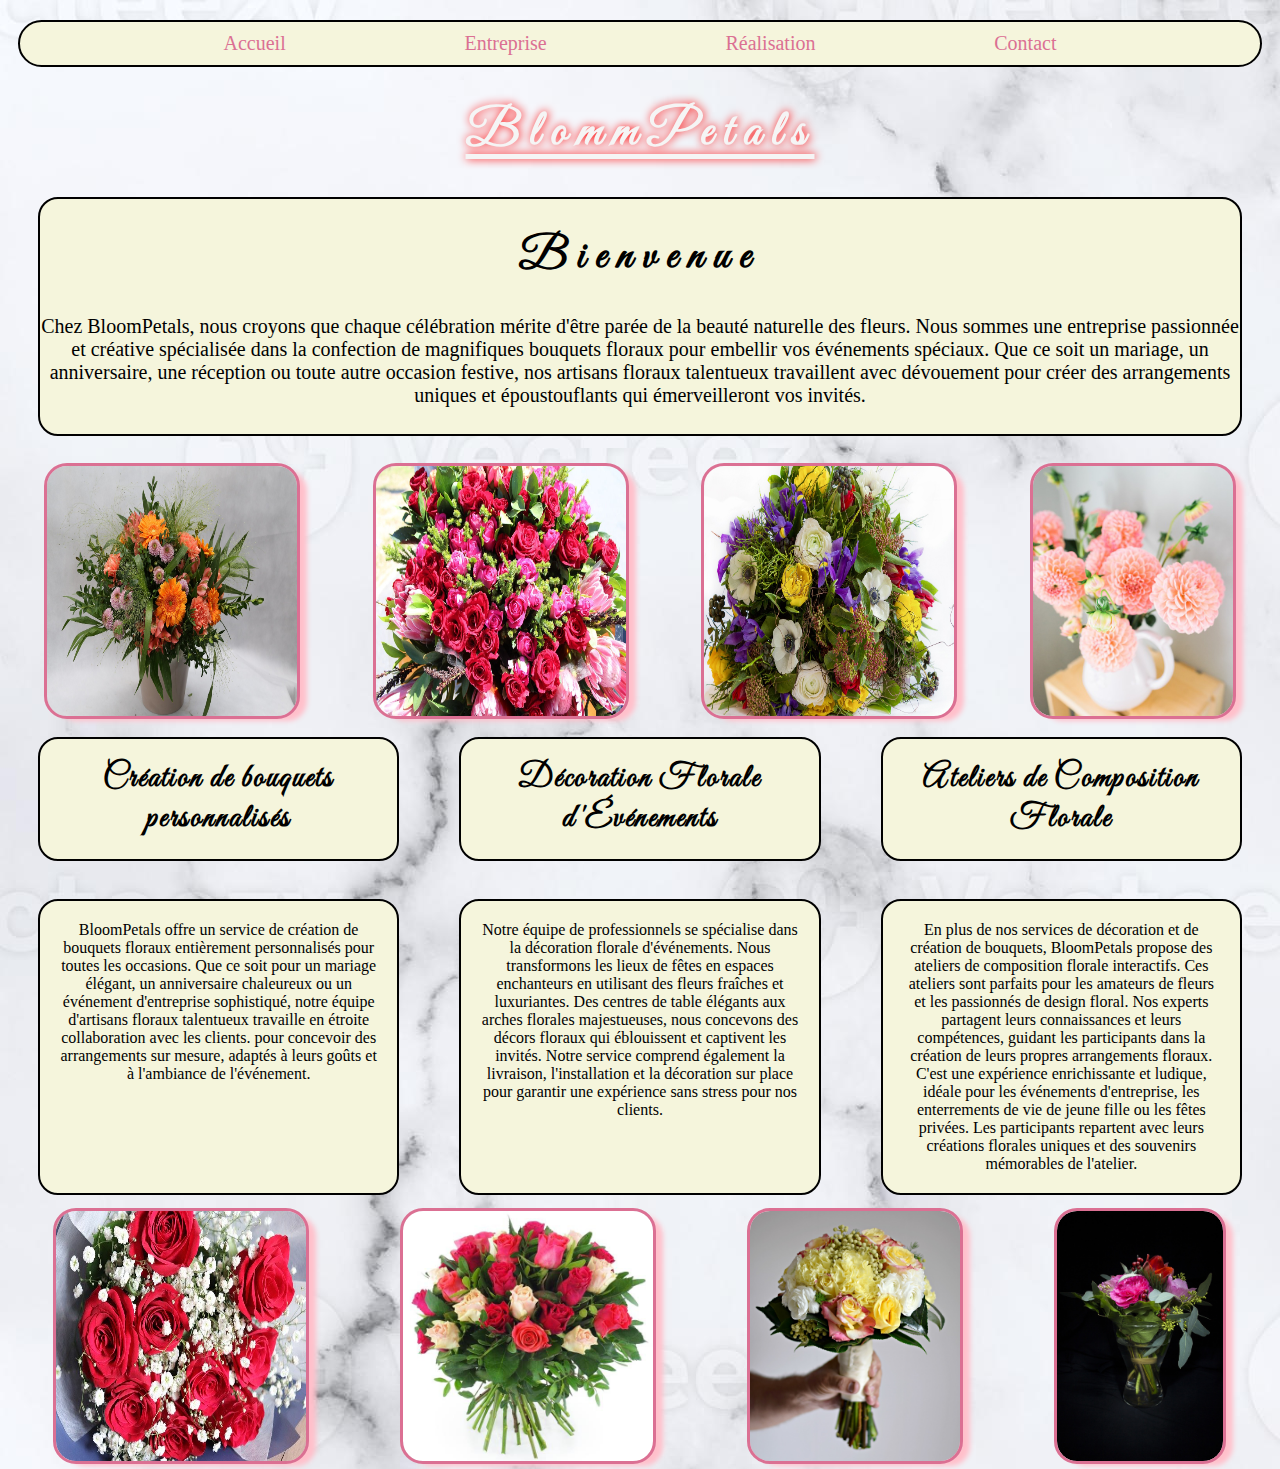
<file: BloomPetals/index.html>
<!DOCTYPE html>
<html lang="fr">

<head>
    <meta charset="UTF-8">
    <meta name="viewport" content="width=device-width, initial-scale=1.0">
    <title>Document</title>
    <link rel="stylesheet" href="Style.css">
</head>

<body>
    <header>
        <nav class="BarreDeNav">
            <a href="index.html">Accueil</a>
            <a href="entreprise.html">Entreprise</a>
            <a href="realisation.html">Réalisation</a>
            <a href="contact.html">Contact</a>
        </nav>
        <h1 id="NameHome">BlommPetals</h1>
    </header>

    <section id="PreseBloom">
        <header>
            <h1 id="Welcome">
                Bienvenue
            </h1>
        </header>

        <h2 id="WelcomeText">Chez BloomPetals, nous croyons que chaque célébration mérite d'être parée de la beauté
            naturelle des fleurs. Nous sommes une entreprise passionnée et créative spécialisée dans
            la confection de magnifiques bouquets floraux pour embellir vos événements spéciaux. Que
            ce soit un mariage, un anniversaire, une réception ou toute autre occasion festive, nos
            artisans floraux talentueux travaillent avec dévouement pour créer des arrangements
            uniques et époustouflants qui émerveilleront vos invités.</h2>
    </section>

    <section class="container1">
        <img class="box1" src="Images/imageBouquetOrange.jpg">
        <img class="box1" src="Images/imageBouquetRose.jpg">
        <img class="box1" src="Images/imageBouquetViolet.jpg">
        <img class="box1" src="Images/imageFleurRose.jpg">
    </section>
    <section>
        <header class="container2">

            <h1 class="box2">Création de bouquets personnalisés</h1>
            <h1 class="box2">Décoration Florale d'Événements</h1>
            <h1 class="box2">Ateliers de Composition Florale</h1>

        </header>
        <article class="container2">
            <p class="box3">
                BloomPetals offre un service de création de
                bouquets floraux entièrement personnalisés pour toutes les occasions. Que ce soit pour un
                mariage élégant, un anniversaire chaleureux ou un événement d'entreprise sophistiqué,
                notre équipe d'artisans floraux talentueux travaille en étroite collaboration avec les clients.
                pour concevoir des arrangements sur mesure, adaptés à leurs goûts et à l'ambiance de
                l'événement.
            </p>

            <p class="box3">
                Notre équipe de professionnels se spécialise dans
                la décoration florale d'événements. Nous transformons les lieux de fêtes en espaces
                enchanteurs en utilisant des fleurs fraîches et luxuriantes. Des centres de table élégants aux
                arches florales majestueuses, nous concevons des décors floraux qui éblouissent et
                captivent les invités. Notre service comprend également la livraison, l'installation et la
                décoration sur place pour garantir une expérience sans stress pour nos clients.
            </p>

            <p class="box3">
                En plus de nos services de décoration et de création
                de bouquets, BloomPetals propose des ateliers de composition florale interactifs. Ces
                ateliers sont parfaits pour les amateurs de fleurs et les passionnés de design floral. Nos
                experts partagent leurs connaissances et leurs compétences, guidant les participants dans
                la création de leurs propres arrangements floraux. C'est une expérience enrichissante et
                ludique, idéale pour les événements d'entreprise, les enterrements de vie de jeune fille ou
                les fêtes privées. Les participants repartent avec leurs créations florales uniques et des
                souvenirs mémorables de l'atelier.
            </p>
        </article>
    </section>

    <section class="container1">
        <img class="box4" src="Images/imageBouquetRouge.jpg">
        <img class="box4" src="Images/imageBouquetBlanc.jpg">
        <img class="box4" src="Images/imageFleurJaune.jpg">
        <img class="box4" src="Images/imageBouquetFondNoir.jpg">
    </section>

</body>

</html>
</file>
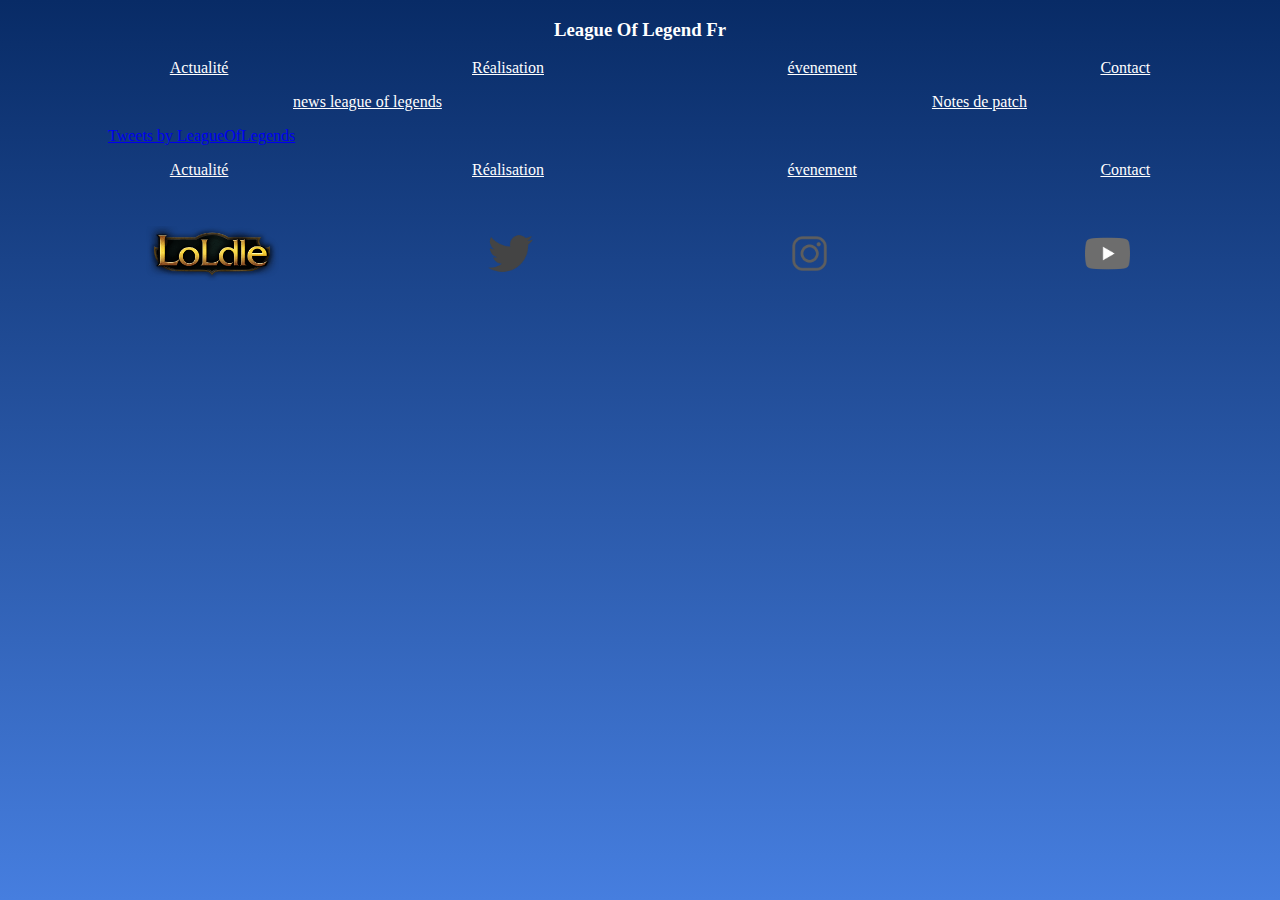
<file: fansite/Index.html>
<!DOCTYPE html>
<html lang="en">
<head>
    <meta charset="UTF-8">
    <meta name="viewport" content="width=device-width, initial-scale=1.0">
    <link href="fansite.css" rel="stylesheet">
    <title>League of legend fr</title>
</head>
<body>
    <header>
        <h3 id="titre1">League of Legend fr</h3>
        <div id="navbar">
            <ul>
                <li>
                    <a href="Index.html" style="color: rgb(255, 255, 255);">Actualité</a>
                </li>
               <li>
                <a href="Réalisation.html" style="color: rgb(255, 255, 255);">Réalisation</a>
               </li>
                <li>
                    <a href="évenement.html" style="color: rgb(255, 255, 255);">évenement</a>
                </li>
                <li>
                    <a href="Contact.html" style="color: rgb(255, 255, 255);">Contact</a>
                </li>
            </ul>
        </div>
    </header>
    <div id="news">
        <ul>
            <li>
                <a href="https://www.leagueoflegends.com/fr-fr/news/" style="color: rgb(255, 255, 255);">news league of legends</a>
            </li>
            <li>
                <a href="https://www.leagueoflegends.com/fr-fr/news/tags/patch-notes/" style="color: rgb(255, 255, 255);">Notes de patch</a>
            </li>
        </ul>
    </div>
    <div><a class="twitter-timeline" href="https://twitter.com/LeagueOfLegends?ref_src=twsrc%5Etfw">Tweets by LeagueOfLegends</a> <script async src="https://platform.twitter.com/widgets.js" charset="utf-8"></script></div>
    <footer>
        <div id="navbar">
            <ul>
                <li>
                    <a href="Index.html" style="color: rgb(255, 252, 252);">Actualité</a>
                </li>
               <li>
                <a href="Réalisation.html" style="color: rgb(255, 255, 255);">Réalisation</a>
               </li>
                <li>
                    <a href="évenement.html" style="color: rgb(255, 255, 255);">évenement</a>
                </li>
                <li>
                    <a href="Contact.html" style="color: rgb(255, 255, 255);">Contact</a>
                </li>
            </ul>
        </div>
        <div id="réseaux">
            <ul>
                <li>
                    <a href="https://loldle.net/"><img src="images/loldle.jpg" id="loldle" alt="loldle"></a>
                </li>
                <li>
                    <a href="https://twitter.com/LoL_France"><img src="images/twitter1.jpg" id="twitter" alt="twitter"></a>
                </li>
                <li>
                    <a href="https://www.instagram.com/leagueoflegendsfr/"><img src="images/instagram.png" id="twitter" alt="instagram"></a>

                </li>
                <li>
                    <a href="https://www.youtube.com/LeagueofLegendsFR"><img src="images/youtube.png"  id="twitter" alt="twitter"></a>
                </li>
            </ul>
        </div>
    </footer>
</body>
</html>
</file>
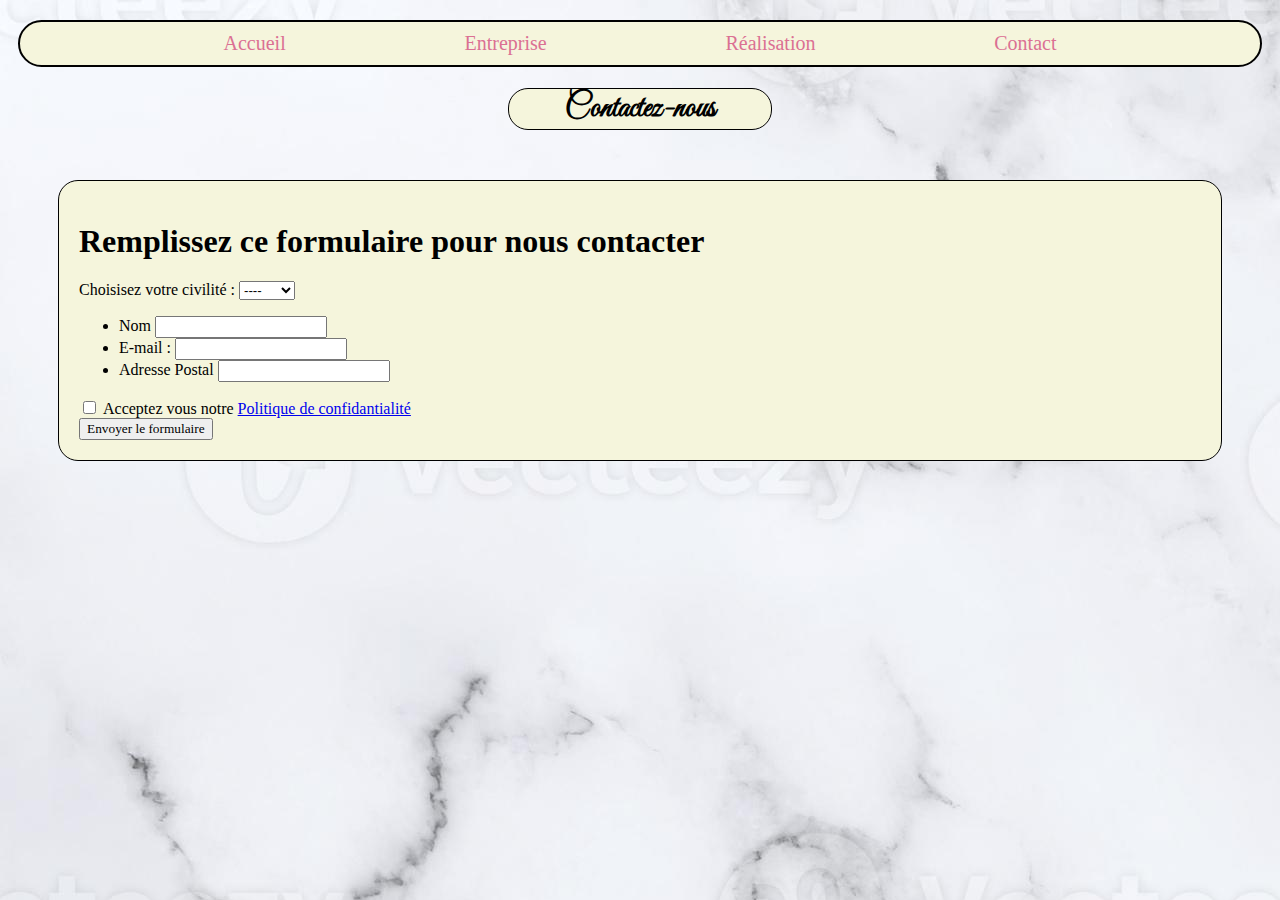
<file: BloomPetals/contact.html>
<!DOCTYPE html>
<html lang="fr">

<head>
    <meta charset="UTF-8">
    <meta name="viewport" content="width=device-width, initial-scale=1.0">
    <title>Document</title>
    <link rel="stylesheet" href="Style.css">
</head>

<body>
    <header>
        <nav class="BarreDeNav">
            <a href="index.html">Accueil</a>
            <a href="entreprise.html">Entreprise</a>
            <a href="realisation.html">Réalisation</a>
            <a href="contact.html">Contact</a>
        </nav>
        <h1 id="ContactTitre">
            Contactez-nous
        </h1>
    </header>
    <section class="container8">

        <header>
            <h1>
                Remplissez ce formulaire pour nous contacter
            </h1>
        </header>
        <article >
            <label class="box12" for="CivilitéSéléction">Choisisez votre civilité :</label>
            <select name="pets" id="CivilitéSéléction">
                <option value="Civilité">----</option>
                <option class="box12" value="Mr.">Mr.</option>
                <option class="box12" value="Mme.">Mme.</option>
            </select>
            <ul>
                <li>
                    <label class="box12" for="Nom">Nom</label>
                    <input class="box12" type="Nom" id="Nom" name="NomUtilisateur">
                </li>
                <li>
                    <label class="box12" for="mail">E-mail :</label>
                    <input class="box12" type="email" id="mail" name="mailUtilisateur" />
                </li>
                <li>
                    <label class="box12" for="AdressePostal">Adresse Postal</label>
                    <input class="box12" type="Adresse" id="AdressePostal" name="AdresseUtilisateur">
                </li>
            </ul>
            <article>
                <input class="box12" type="checkbox" id="Politique" name="PolitiqueDeConfidantialité" unchecked />
                <label class="box12" for="Politique">Acceptez vous notre <a href="https://docs.google.com/document/d/1ZKKopfwQHhhPq5dmaAbGRQiLfI_eYFWE1lh-FEgHjes/edit?usp=sharing">Politique de confidantialité</a></label>
            </article>
            <input class="box12" type="submit" value="Envoyer le formulaire" />
        </article>
    </section>
</body>

</html>
</file>
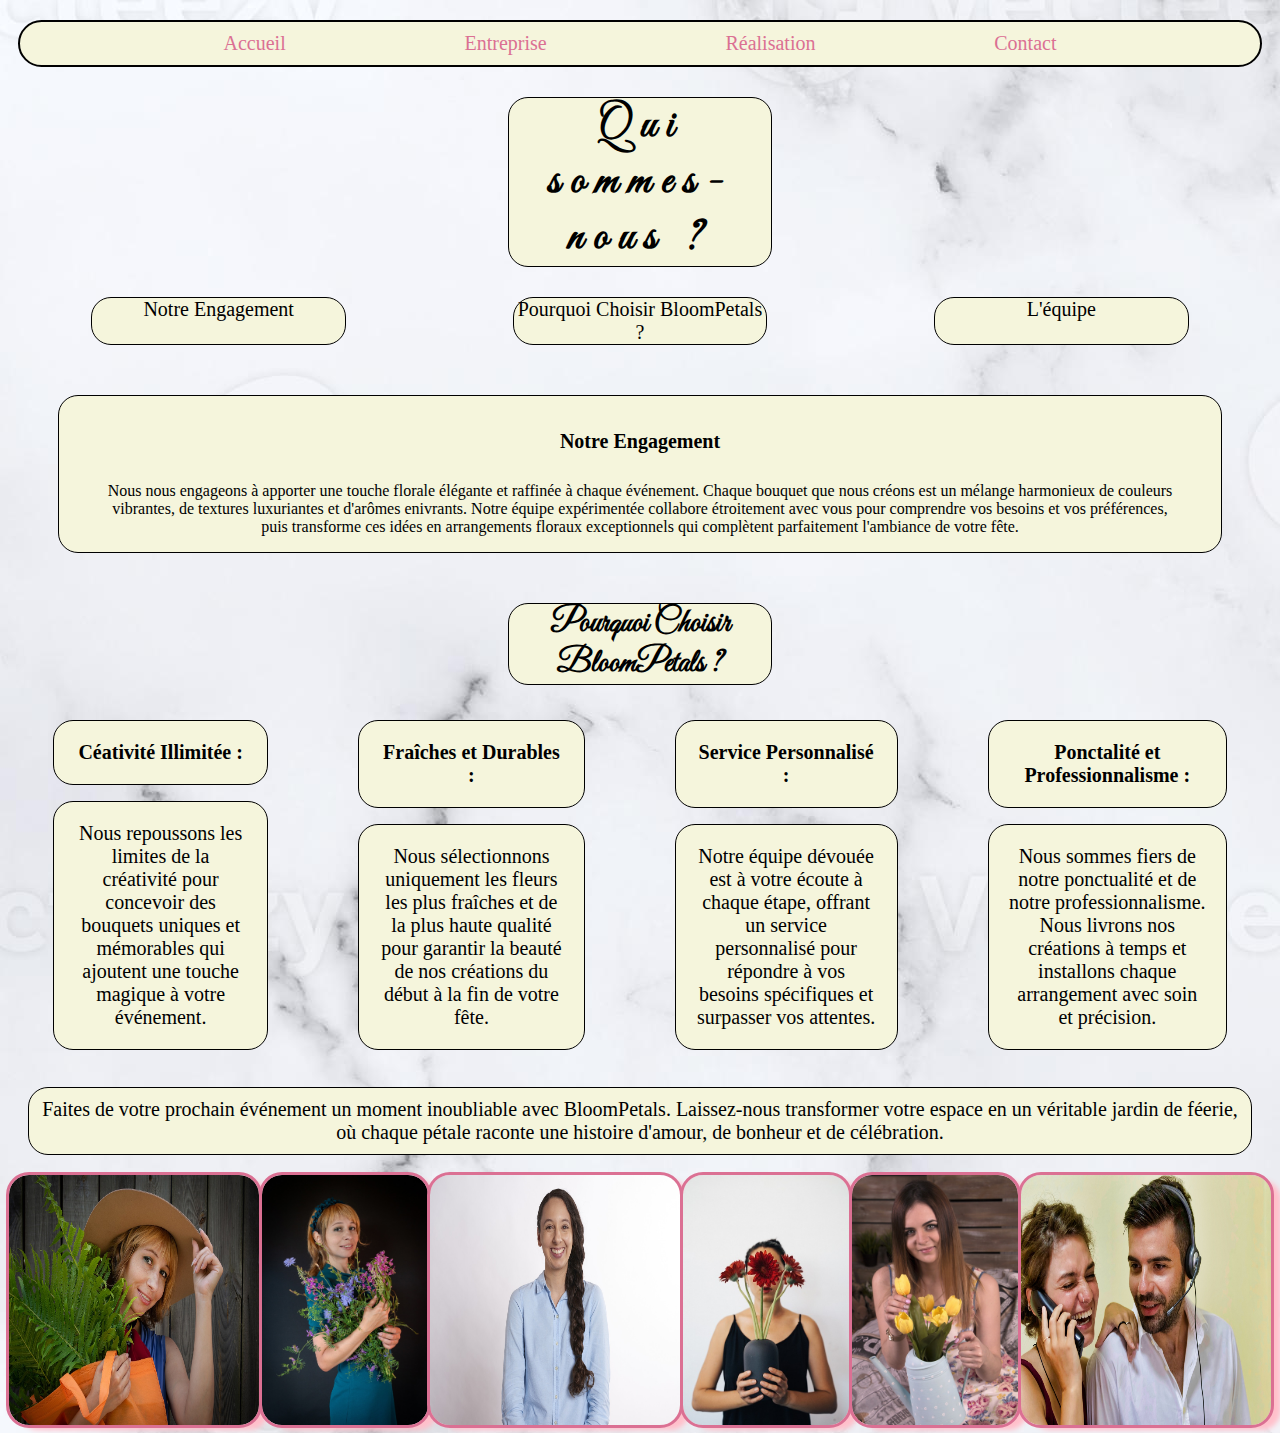
<file: BloomPetals/entreprise.html>
<!DOCTYPE html>
<html lang="fr">

<head>
    <meta charset="UTF-8">
    <meta name="viewport" content="width=device-width, initial-scale=1.0">
    <title>Document</title>
    <link rel="stylesheet" href="Style.css">
</head>

<body>
    <header>
        <nav class="BarreDeNav">
            <a href="index.html">Accueil</a>
            <a href="entreprise.html">Entreprise</a>
            <a href="realisation.html">Réalisation</a>
            <a href="contact.html">Contact</a>
        </nav>


        <h1 id="QuiSommeNous">
            Qui sommes-nous ?
        </h1>
    </header>
    <nav class="container3">
        <a href="#Notre_Engagement" class="box5">Notre Engagement</a>
        <a href="#Pourquoi_Choisir_BloomPetals" class="box5">Pourquoi Choisir BloomPetals ?</a>
        <a href="#L'équipe" class="box5">L'équipe</a>
    </nav>


    <section class="container4">
        <h1 class="box6" id="Notre_Engagement">Notre Engagement</h1>
        <p class="box7">
            Nous nous engageons à apporter une touche florale élégante et raffinée à chaque
            événement. Chaque bouquet que nous créons est un mélange harmonieux de couleurs
            vibrantes, de textures luxuriantes et d'arômes enivrants. Notre équipe expérimentée
            collabore étroitement avec vous pour comprendre vos besoins et vos préférences, puis
            transforme ces idées en arrangements floraux exceptionnels qui complètent parfaitement
            l'ambiance de votre fête.
        </p>
    </section>
    <header>
        <h1 id="Pourquoi_Choisir_BloomPetals">Pourquoi Choisir BloomPetals ?</h1>
    </header>

    <section class="container5">



        <article>
            <h1 class="box8">Céativité Illimitée :</h1>
            <h2 class="box9">
                Nous repoussons les limites de la créativité pour concevoir des
                bouquets uniques et mémorables qui ajoutent une touche magique à votre
                événement.
            </h2>
        </article>

        <article>
            <h1 class="box8"> Fraîches et Durables : </h1>
            <h2 class="box9">
                Nous sélectionnons uniquement les fleurs les plus
                fraîches et de la plus haute qualité pour garantir la beauté de nos créations du début
                à la fin de votre fête.
            </h2>
        </article>

        <article>

            <h1 class="box8">Service Personnalisé :</h1>

            <h2 class="box9">
                Notre équipe dévouée est à votre écoute à chaque étape,
                offrant un service personnalisé pour répondre à vos besoins spécifiques et surpasser
                vos attentes.
            </h2>
        </article>

        <article>

            <h1 class="box8">Ponctalité et Professionnalisme :</h1>

            <h2 class="box9">
                Nous sommes fiers de notre ponctualité et de
                notre professionnalisme. Nous livrons nos créations à temps et installons chaque
                arrangement avec soin et précision.
            </h2>
        </article>
    </section>
    <section>
        <article>
            <p id="EntrepriseText">
                Faites de votre prochain événement un moment inoubliable avec BloomPetals. Laissez-nous
                transformer votre espace en un véritable jardin de féerie, où chaque pétale raconte une
                histoire d'amour, de bonheur et de célébration.
            </p>
        </article>
    </section>


    <section class="container6">
        <img class="box10" src="Images/photo1.jpg" alt="Employés 1">
        <img class="box10" src="Images/photo2.jpg" alt="Employés 2">
        <img class="box10" src="Images/photo3.jpg" alt="Employés 3">
        <img class="box10" src="Images/photo4.jpg" alt="Employés 4">
        <img class="box10" src="Images/photo5..jpg" alt="Employés 5">
        <img class="box10" src="Images/photo6.jpg" alt="Employés 6">
    </section>

</body>

</html>
</file>
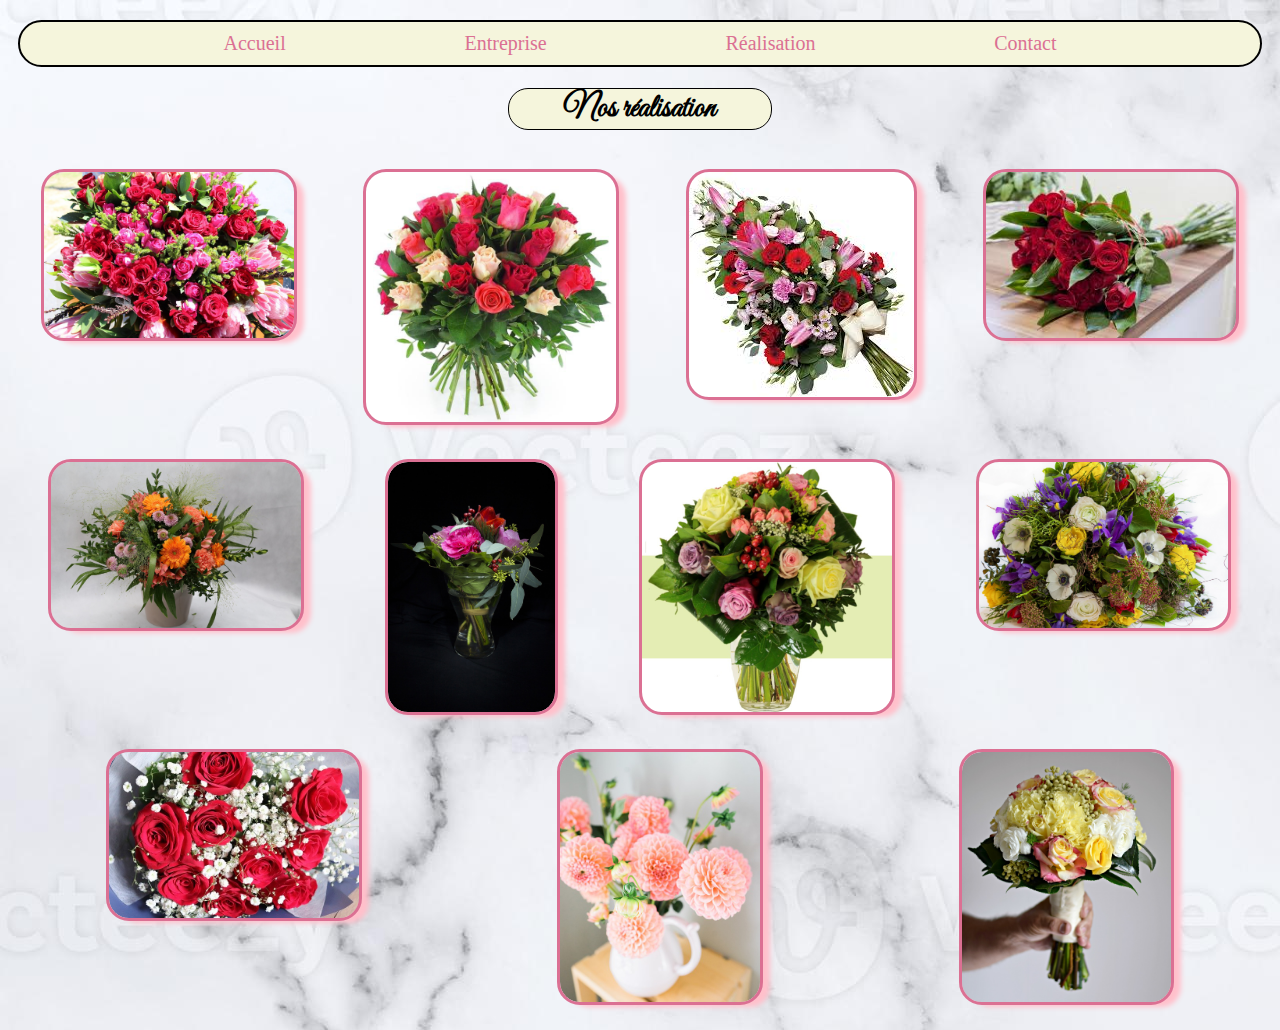
<file: BloomPetals/realisation.html>
<!DOCTYPE html>
<html lang="fr">

<head>
    <meta charset="UTF-8">
    <meta name="viewport" content="width=device-width, initial-scale=1.0">
    <title>Document</title>
    <link rel="stylesheet" href="Style.css">
</head>

<body>
    <header>
        <nav class="BarreDeNav">
            <a href="index.html">Accueil</a>
            <a href="entreprise.html">Entreprise</a>
            <a href="realisation.html">Réalisation</a>
            <a href="contact.html">Contact</a>
        </nav>
        <div>
            <h1 id="NosRéa">Nos réalisation</h1>
        </div>
        <div class="container7">
            <div>
                <img class="box11" src="Images_Réalisation/image1.jpg" alt="">
            </div>
            <div>
                <img class="box11" src="Images_Réalisation/image2.jpg" alt="">
            </div>
            <div>
                <img class="box11" src="Images_Réalisation/image3.jpg" alt="">
            </div>
            <div>
                <img class="box11" src="Images_Réalisation/image4.jpg" alt="">
            </div>
            <div>
                <img class="box11" src="Images_Réalisation/image5.jpg" alt="">
            </div>
            <div>
                <img class="box11" src="Images_Réalisation/image6.jpg" alt="">
            </div>
            <div>
                <img class="box11" src="Images_Réalisation/image7.jpg" alt="">
            </div>
            <div>
                <img class="box11" src="Images_Réalisation/image8.jpg" alt="">
            </div>
            <div>
                <img class="box11" src="Images_Réalisation/image9.jpg" alt="">
            </div>
            <div>
                <img class="box11" src="Images_Réalisation/image10.jpg" alt="">
            </div>
            <div>
                <img class="box11" src="Images_Réalisation/image11.jpg" alt="">
            </div>
        </div>
    </header>
</body>

</html>
</file>
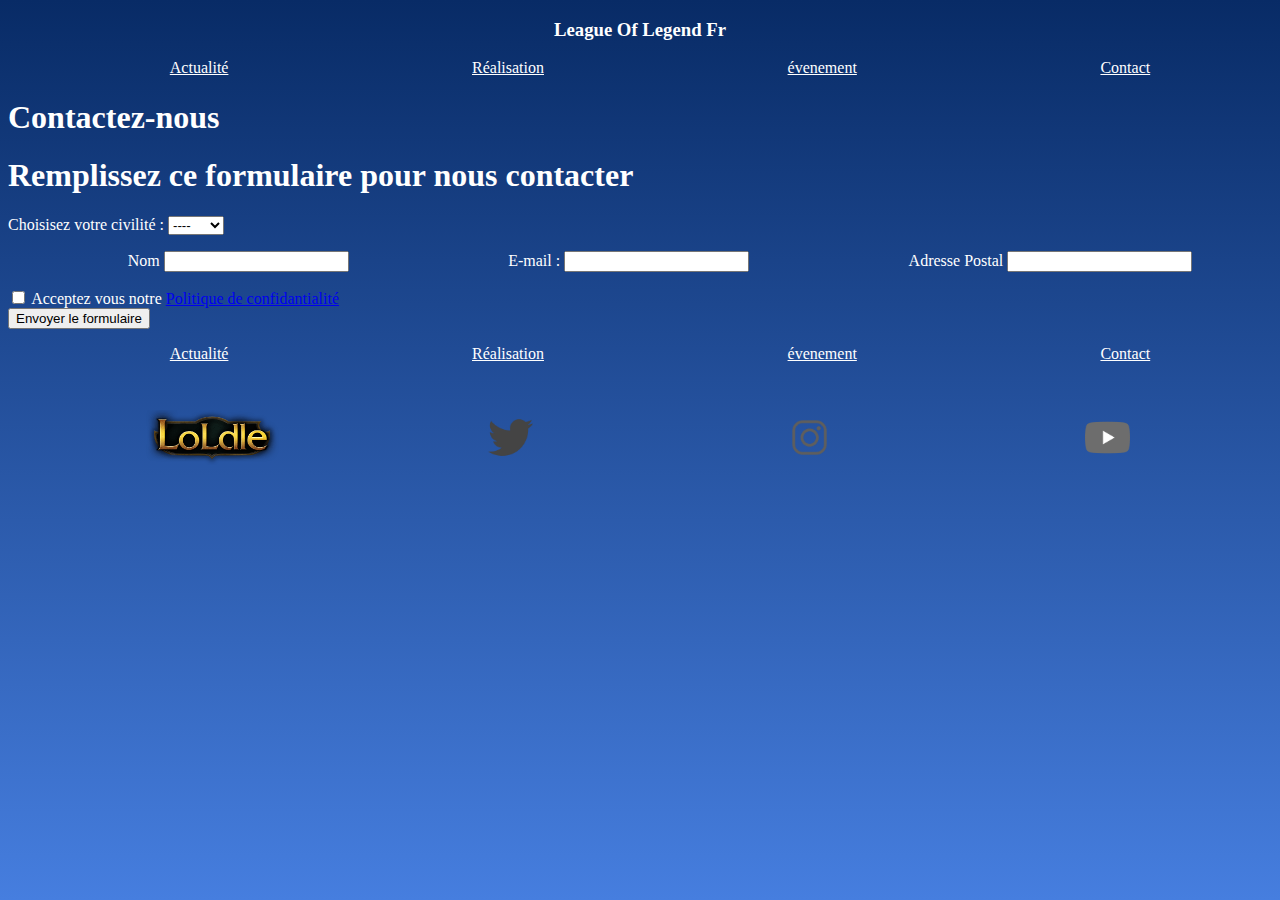
<file: fansite/Contact.html>
<!DOCTYPE html>
<html lang="en">
<head>
    <meta charset="UTF-8">
    <meta name="viewport" content="width=device-width, initial-scale=1.0">
    <link href="fansite.css" rel="stylesheet">
    <title>League of legend fr</title>
</head>
<body>
    <header>
        <h3 id="titre1">League of Legend fr</h3>
        <div id="navbar">
            <ul>
                <li>
                    <a href="Index.html" style="color: rgb(255, 255, 255);">Actualité</a>
                </li>
               <li>
                <a href="Réalisation.html" style="color: rgb(255, 255, 255);">Réalisation</a>
               </li>
                <li>
                    <a href="évenement.html" style="color: rgb(255, 255, 255);">évenement</a>
                </li>
                <li>
                    <a href="Contact.html" style="color: rgb(255, 255, 255);">Contact</a>
                </li>
            </ul>
        </div>
    </header>
        <h1 id="contactTitre">
            Contactez-nous
        </h1>
    <section id="kilo">
            <h1>
                Remplissez ce formulaire pour nous contacter
            </h1>
        <article >
            <label class="box12" for="CivilitéSéléction">Choisisez votre civilité :</label>
            <select name="pets" id="CivilitéSéléction">
                <option value="Civilité">----</option>
                <option class="box12" value="Mr.">Mr.</option>
                <option class="box12" value="Mme.">Mme.</option>
            </select>
            <ul>
                <li>
                    <label class="box12" for="Nom">Nom</label>
                    <input class="box12" type="Nom" id="Nom" name="NomUtilisateur">
                </li>
                <li>
                    <label class="box12" for="mail">E-mail :</label>
                    <input class="box12" type="email" id="mail" name="mailUtilisateur" />
                </li>
                <li>
                    <label class="box12" for="AdressePostal">Adresse Postal</label>
                    <input class="box12" type="Adresse" id="AdressePostal" name="AdresseUtilisateur">
                </li>
            </ul>
            <article>
                <input class="box12" type="checkbox" id="Politique" name="PolitiqueDeConfidantialité" unchecked />
                <label class="box12" for="Politique">Acceptez vous notre <a href="https://docs.google.com/document/d/1ZKKopfwQHhhPq5dmaAbGRQiLfI_eYFWE1lh-FEgHjes/edit?usp=sharing">Politique de confidantialité</a></label>
            </article>
            <input class="box12" type="submit" value="Envoyer le formulaire" />
        </article>
    </section>
    <footer>
        <div id="navbar">
            <ul>
                <li>
                    <a href="Index.html" style="color: rgb(255, 255, 255);">Actualité</a>
                </li>
               <li>
                <a href="Réalisation.html" style="color: rgb(255, 255, 255);">Réalisation</a>
               </li>
                <li>
                    <a href="évenement.html" style="color: rgb(255, 255, 255);">évenement</a>
                </li>
                <li>
                    <a href="Contact.html" style="color: rgb(255, 255, 255);">Contact</a>
                </li>
            </ul>
        </div>
        <div id="réseaux">
            <ul>
                <li>
                    <a href="https://loldle.net/"><img src="images/loldle.jpg" id="loldle" alt="loldle"></a>
                </li>
                <li>
                    <a href="https://twitter.com/LoL_France"><img src="images/twitter1.jpg" id="twitter" alt="twitter"></a>
                </li>
                <li>
                    <a href="https://www.instagram.com/leagueoflegendsfr/"><img src="images/instagram.png" id="twitter" alt="instagram"></a>

                </li>
                <li>
                    <a href="https://www.youtube.com/LeagueofLegendsFR"><img src="images/youtube.png"  id="twitter" alt="twitter"></a>
                </li>
            </ul>
        </div>
    </footer>
</body>
</html>
</file>
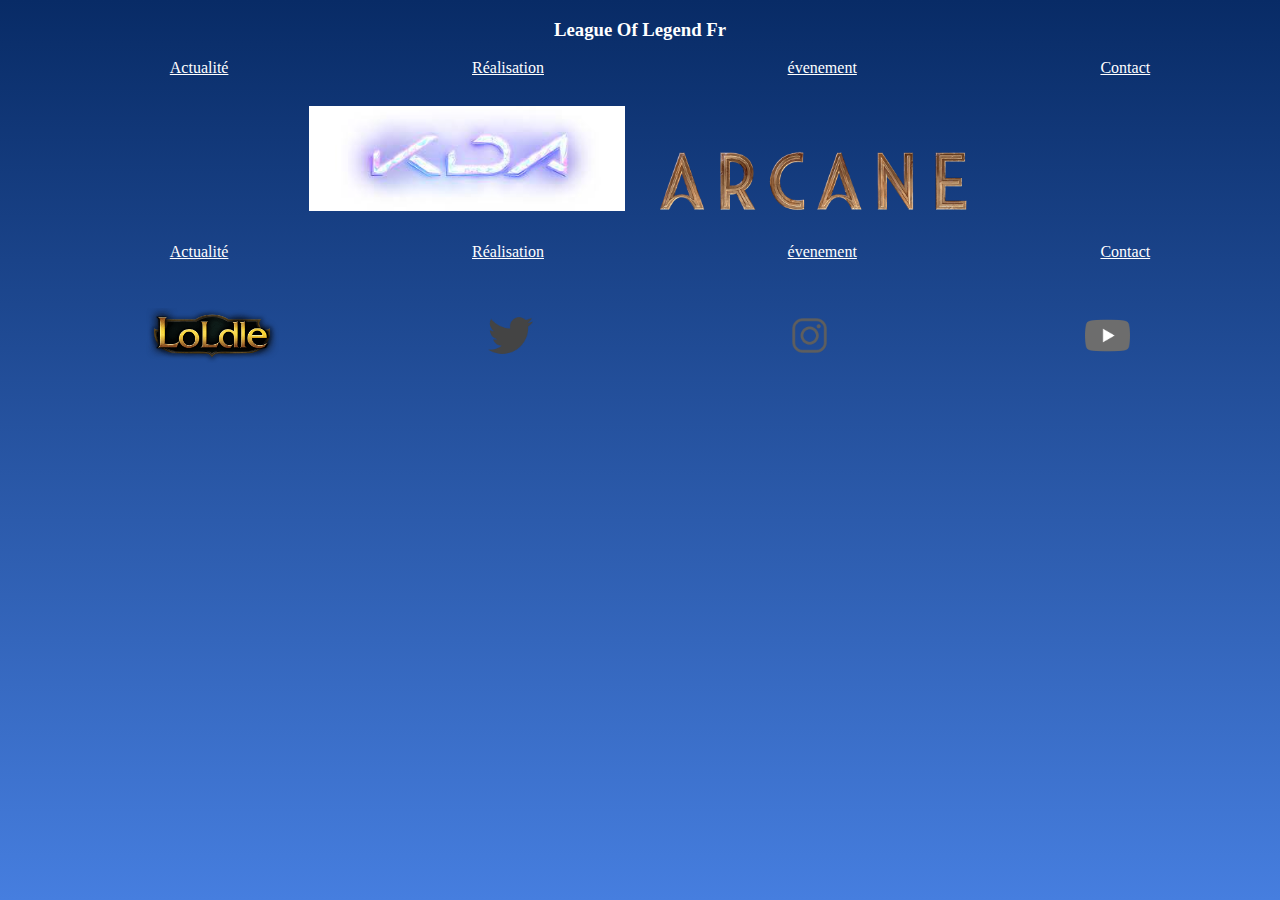
<file: fansite/Réalisation.html>
<!DOCTYPE html>
<html lang="en">
<head>
    <meta charset="UTF-8">
    <meta name="viewport" content="width=device-width, initial-scale=1.0">
    <link href="fansite.css" rel="stylesheet">
    <title>League of legend fr</title>
</head>
<body>
    <header>
        <h3 id="titre1">League of Legend fr</h3>
        <div id="navbar">
            <ul>
                <li>
                    <a href="Index.html" style="color: rgb(255, 255, 255);">Actualité</a>
                </li>
               <li>
                <a href="Réalisation.html" style="color: rgb(255, 255, 255);">Réalisation</a>
               </li>
                <li>
                    <a href="évenement.html" style="color: rgb(255, 255, 255);">évenement</a>
                </li>
                <li>
                    <a href="Contact.html" style="color: rgb(255, 255, 255);">Contact</a>
                </li>
            </ul>
        </div>
    </header>
    <div class="realisations">
        <a href="https://www.leagueoflegends.com/fr-fr/event/kda-official-fan-club/"><img src="images/kda.jpg" id="lec" alt="kda"></a>
        <a href="https://arcane.com/fr-fr/"><img src="images/a.png"  id="lec" alt="arcane" ></a>
    </div> 
    <footer>
        <div id="navbar">
            <ul>
                <li>
                    <a href="Index.html" style="color: rgb(255, 255, 255);">Actualité</a>
                </li>
               <li>
                <a href="Réalisation.html" style="color: rgb(255, 255, 255);">Réalisation</a>
               </li>
                <li>
                    <a href="évenement.html" style="color: rgb(255, 255, 255);">évenement</a>
                </li>
                <li>
                    <a href="Contact.html" style="color: rgb(255, 255, 255);">Contact</a>
                </li>
            </ul>
        </div>
        <div id="réseaux">
            <ul>
                <li>
                    <a href="https://loldle.net/"><img src="images/loldle.jpg" id="loldle" alt="loldle"></a>
                </li>
                <li>
                    <a href="https://twitter.com/LoL_France"><img src="images/twitter1.jpg" id="twitter" alt="twitter"></a>
                </li>
                <li>
                    <a href="https://www.instagram.com/leagueoflegendsfr/"><img src="images/instagram.png" id="twitter" alt="instagram"></a>

                </li>
                <li>
                    <a href="https://www.youtube.com/LeagueofLegendsFR"><img src="images/youtube.png"  id="twitter" alt="twitter"></a>
                </li>
            </ul>
        </div>
    </footer>
</body>
</html>
</file>
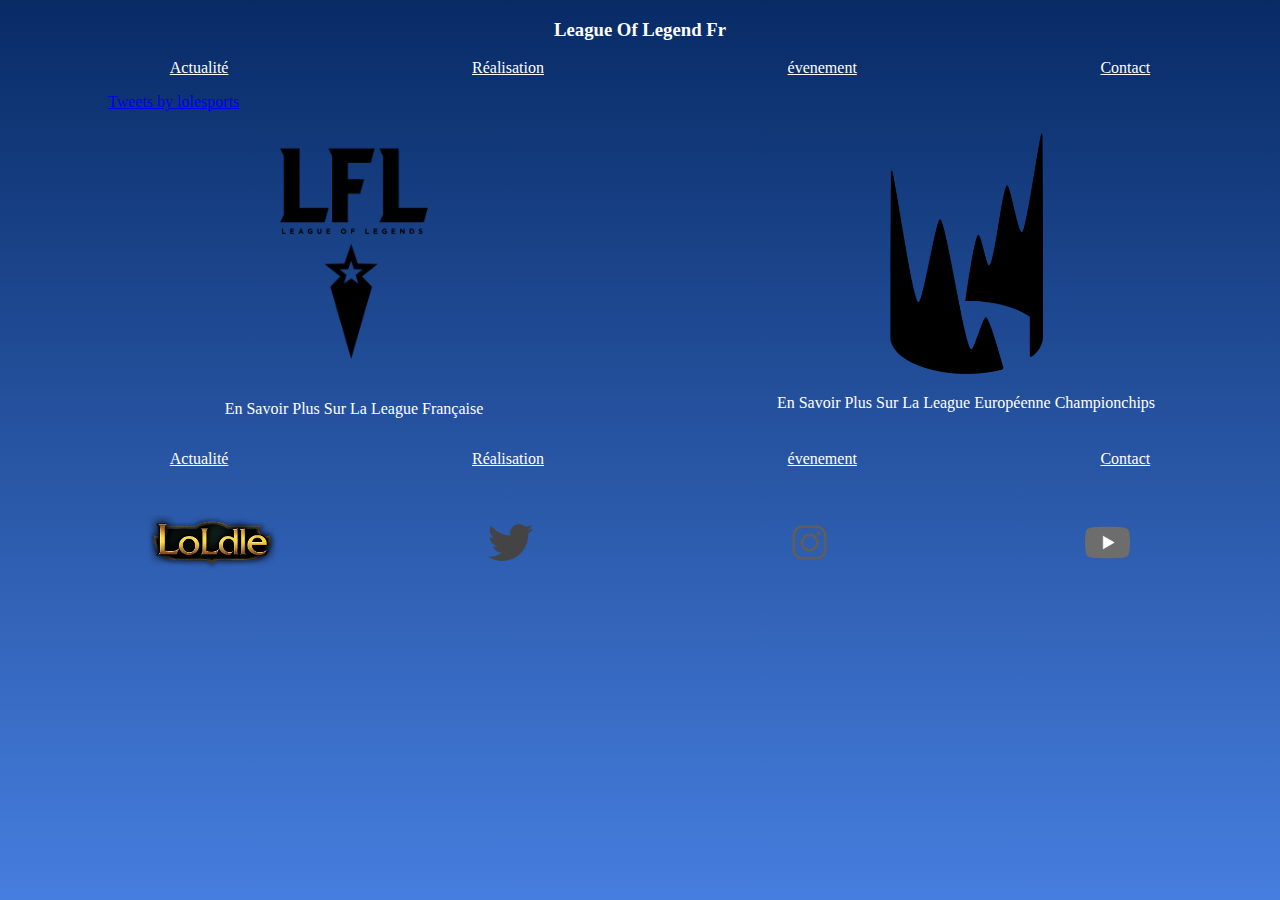
<file: fansite/évenement.html>
<!DOCTYPE html>
<html lang="en">
<head>
    <meta charset="UTF-8">
    <meta name="viewport" content="width=device-width, initial-scale=1.0">
    <link href="fansite.css" rel="stylesheet">
    <title>League of legend fr</title>
</head>
<body>
    <header>
        <h3 id="titre1">League of Legend fr</h3>
        <div id="navbar">
            <ul>
                <li>
                    <a href="Index.html" style="color: rgb(255, 255, 255);">Actualité</a>
                </li>
               <li>
                <a href="Réalisation.html" style="color: rgb(255, 255, 255);">Réalisation</a>
               </li>
                <li>
                    <a href="évenement.html" style="color: rgb(255, 255, 255);">évenement</a>
                </li>
                <li>
                    <a href="Contact.html" style="color: rgb(255, 255, 255);">Contact</a>
                </li>
            </ul>
        </div>
    </header>
    <div>
        <a class="twitter-timeline" href="https://twitter.com/lolesports?ref_src=twsrc%5Etfw">Tweets by lolesports</a> <script async src="https://platform.twitter.com/widgets.js" charset="utf-8"></script>
    </div>
    <div id="worlds">
<ul class="league">
    <li>
        <a href="https://lollfl.com/"><img src="images/lfl.jpg" id="lfl" alt="lfl"></a>
        <p id="text">En savoir plus sur la league française</p>
    </li>
    <li>
        <a href="https://lolesports.com/"><img src="images/lec.png" id="lec" alt="lec"></a>
        <p id="text">en savoir plus sur la league européenne championchips</p>
    </li>
</ul>
    </div>
    <footer>
        <div id="navbar">
            <ul>
                <li>
                    <a href="Index.html" style="color: rgb(255, 255, 255);">Actualité</a>
                </li>
               <li>
                <a href="Réalisation.html" style="color: rgb(255, 255, 255);">Réalisation</a>
               </li>
                <li>
                    <a href="évenement.html" style="color: rgb(255, 255, 255);">évenement</a>
                </li>
                <li>
                    <a href="Contact.html" style="color: rgb(255, 255, 255);">Contact</a>
                </li>
            </ul>
        </div>
        <div id="réseaux">
            <ul>
                <li>
                    <a href="https://loldle.net/"><img src="images/loldle.jpg" id="loldle" alt="loldle"></a>
                </li>
                <li>
                    <a href="https://twitter.com/LoL_France"><img src="images/twitter1.jpg" id="twitter" alt="twitter"></a>
                </li>
                <li>
                    <a href="https://www.instagram.com/leagueoflegendsfr/"><img src="images/instagram.png" id="twitter" alt="instagram"></a>

                </li>
                <li>
                    <a href="https://www.youtube.com/LeagueofLegendsFR"><img src="images/youtube.png"  id="twitter" alt="twitter"></a>
                </li>
            </ul>
        </div>
    </footer>
</body>
</html>
</file>
<file: BloomPetals/Style.css>
@import url('https://fonts.googleapis.com/css2?family=Griffy&display=swap');
@import url('https://fonts.googleapis.com/css2?family=Great+Vibes&family=Griffy&display=swap');


body {
    background-image: url(Images/background.jpg);
}

#SiteCrée {
    text-align: center;
}
.BarreDeNav {
    background-color: beige;
    border-radius: 20;
    margin: 20px 10px;
    text-align: center;
    border-radius: 30px;
    border: 2px solid;
    border-color: black;
    list-style-type: none;
    padding: 10px;
    font-size: 10;

}

.BarreDeNav a {
    color: palevioletred;
    text-decoration: none;
    border: 2px solid transparent;
    box-sizing: border-box;
    border-radius: 20px;
    padding: 3px 7%;
    font-size: 20px;
}

.BarreDeNav a:hover {
    border-color: palevioletred;
}

#NameHome {
    color: whitesmoke;
    text-align: center;
    font-family: "Great Vibes";
    font-size: 50px;
    text-shadow: 1px 0px 10px red;
    letter-spacing: 10px;
    text-decoration: underline;
    text-underline-offset: 10px;
}

#PreseBloom {
    padding-bottom: 10px;
    background-size: cover;
    background-color: beige;
    border: 2px solid;
    border-color: black;
    border-radius: 20px;
    margin: 30px;
}

#Welcome {
    font-family: "Great Vibes";
    font-size: 45px;
    text-align: center;
    letter-spacing: 10px;
}

#WelcomeText {
    font-family: 'Times New Roman', Times, serif;
    font-size: 20px;
    font-weight: normal;
    text-align: center;
}


.container1 {
    display: flex;
    flex-direction: row;
    justify-content: space-around;
}

.box1 {
    display: grid;
    max-width: 250px;
    max-height: 250px;
    outline: solid palevioletred;
    border-radius: 20px;
    box-shadow: 10px 5px 5px pink;

}

.container2 {
    display: flex;
    flex-direction: row;
    justify-content: space-around;

}

.box2 {
    box-sizing: content-box;
    width: 40%;
    text-align: center;
    padding: 20px;
    margin-left: 30px;
    margin-right: 30px;
    background-size: cover;
    background-color: beige;
    border: 2px solid;
    border-color: black;
    border-radius: 20px;
    font-family: "Great Vibes";
    letter-spacing: 2px;
}

.box3 {
    box-sizing: content-box;
    width: 40%;
    text-align: center;
    padding: 20px;
    margin-left: 30px;
    margin-right: 30px;
    background-size: cover;
    background-color: beige;
    border: 2px solid;
    border-color: black;
    border-radius: 20px;
    font-family: 'Times New Roman', Times, serif;
}

.box4 {
    display: grid;
    max-width: 250px;
    max-height: 250px;
    outline: solid palevioletred;
    border-radius: 20px;
    box-shadow: 10px 5px 5px pink;

}

.container3 {
    display: flex;
    flex-direction: row;
    justify-content: space-around;

}

.box5 {
    background-color: beige;
    width: 20%;
    text-align: center;
    font-size: 20px;
    border-radius: 20px;
    border: 1px solid black;
    text-decoration: none;
    color: black;
    font-family: 'Times New Roman', Times, serif;
}

.container4 {
    display: flex;
    flex-direction: column;
    background-color: beige;
    margin: 50px;
    border: 1px solid black;
    border-radius: 20px;
}

.box6 {
    text-align: center;
    padding-top: 20px;
    font-size: 20px;
    margin-left: 45px;
    margin-right: 45px;
    font-family: 'Times New Roman', Times, serif;
}

.box7 {
    text-align: center;
    margin-left: 45px;
    margin-right: 45px;
    font-family: 'Times New Roman', Times, serif;

}

#Pourquoi_Choisir_BloomPetals {
    text-align: center;
    background-color: beige;
    border: 1px solid black;
    border-radius: 20px;
    margin-left: 500px;
    margin-right: 500px;
    font-family: "Great Vibes";

}

.container5 {

    display: flex;
    flex-direction: row;
    justify-content: space-around;
}

.box8 {
    text-align: center;
    background-color: beige;
    margin-left: 45px;
    margin-right: 45px;
    padding: 20px;
    border: 1px solid black;
    border-radius: 20px;
    font-size: 20px;
    font-family: 'Times New Roman', Times, serif;
}

.box9 {
    text-align: center;
    background-color: beige;
    margin-left: 45px;
    margin-right: 45px;
    padding: 20px;
    border: 1px solid black;
    border-radius: 20px;
    font-weight: normal;
    font-size: 20px;
    font-family: 'Times New Roman', Times, serif;
}

#EntrepriseText {
    text-align: center;
    font-size: 20px;
    margin: 20px;
    padding: 10px;
    background-color: beige;
    border: 1px solid black;
    border-radius: 20px;
    font-family: 'Times New Roman', Times, serif;
}

.container6 {
    display: flex;
    flex-direction: row;
    justify-content: space-around;
}

.box10 {
    display: grid;
    max-width: 250px;
    max-height: 250px;
    outline: solid palevioletred;
    border-radius: 20px;
    box-shadow: 10px 5px 5px pink;
}

#NosRéa {
    text-align: center;
    background-color: beige;
    border: 1px solid black;
    border-radius: 20px;
    margin-left: 500px;
    margin-right: 500px;
    font-family: "Great Vibes";
}

.container7 {
    display: flex;

    justify-content: space-around;
    flex-wrap: wrap;
}

.box11 {
    display: grid;
    max-width: 250px;
    max-height: 250px;
    outline: solid palevioletred;
    border-radius: 20px;
    box-shadow: 10px 5px 5px pink;
    margin: 20px;
}

#ContactTitre {
    text-align: center;
    background-color: beige;
    border: 1px solid black;
    border-radius: 20px;
    margin-left: 500px;
    margin-right: 500px;
    font-family: "Great Vibes";
}

.container8 {
    display: flex;
    flex-direction: column;
    background-color: beige;
    margin: 50px;
    border: 1px solid black;
    border-radius: 20px;
    padding: 20px
}

.box12 {
    font-family: 'Times New Roman', Times, serif;

}

#QuiSommeNous {
    font-family: "Great Vibes";
    font-size: 45px;
    text-align: center;
    letter-spacing: 10px;
    background-color: beige;
    border: 1px solid black;
    border-radius: 20px;
    margin-left: 500px;
    margin-right: 500px;
}
</file>
<file: fansite/fansite.css>
#titre1 {
    text-transform: capitalize;
    text-align: center;
    color: white;
}

#text {
    text-transform: capitalize;
    color: white;
}

#liens {
    text-transform: capitalize;
}
#twitter {
    width: 15%
}
#loldle {
    width: 45%;
}
#lec {
    width: 25%;
}
#lfl {
    width: 55%;
}
#navbar {
text-align: center;
}
ul {
    list-style: none;
    display: flex;
justify-content: space-around;
align-items: center;
}
body {
    background: linear-gradient(to bottom, #082b66, #467edf) no-repeat center/cover;
    background-attachment: fixed;
}
#réseaux {
    text-align: center;
    padding: 15px;
}
.realisations {
    width: 100%;
    text-align: center;
}
.realisations img{
    height: auto;
    width: auto;
    padding: 1%;
    align-items: center;
}

.league {
    display: grid;
    grid-template-columns: 50% 50%;
    align-items: center;
    justify-content: center;
}

.league li {
    text-align: center;
}

.twitter-timeline {
    margin: 0px 100px;
    padding: 20px 0px;
}
#kilo {
    color: white;
}
#contactTitre {
    color: white;
}
</file>
